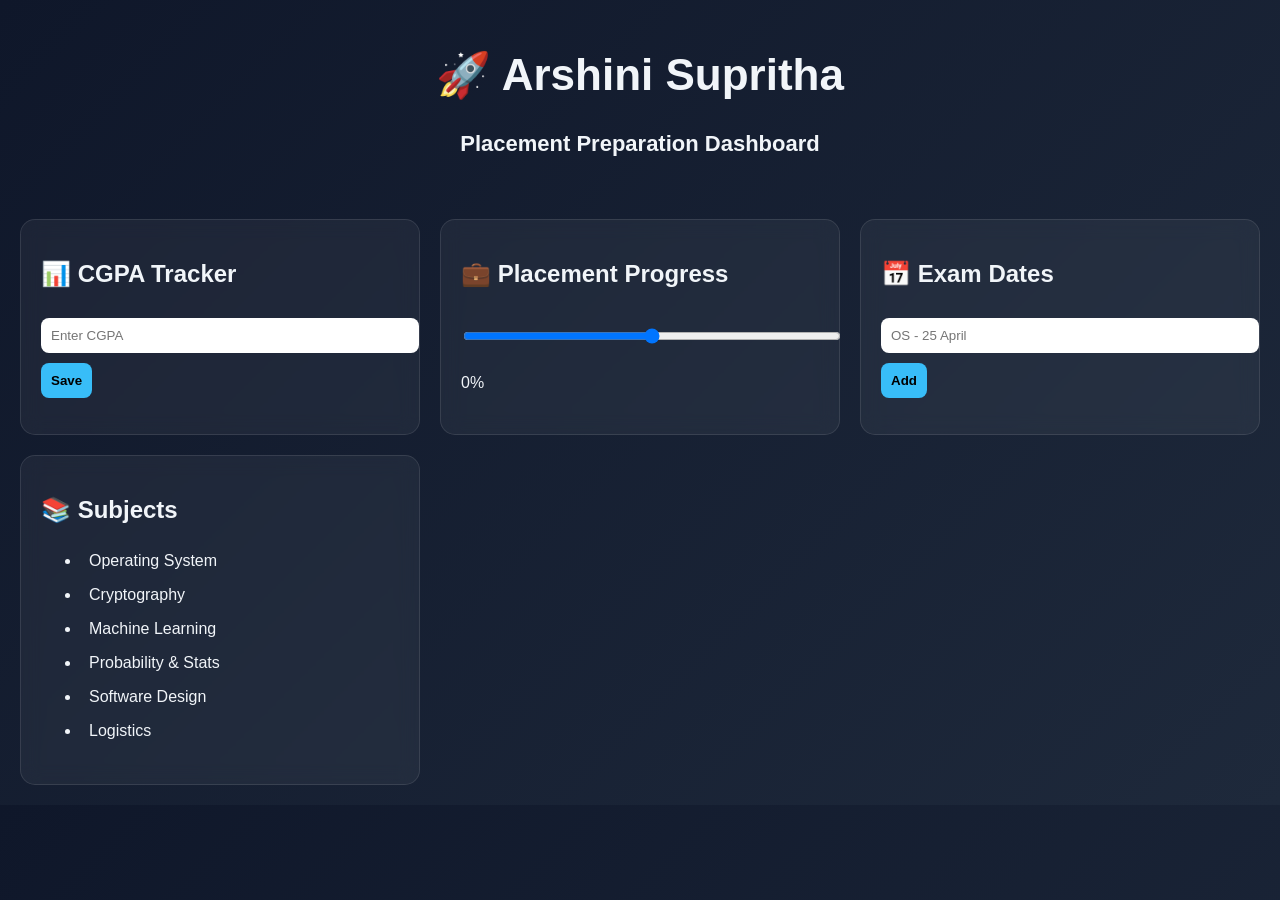
<file: index.html>
<!DOCTYPE html>
<html>
<head>
  <title>Arshini Supritha Dashboard</title>
  <link rel="stylesheet" href="style.css">
</head>
<body>

<header>
  <h1>🚀 Arshini Supritha</h1>
  <p>Placement Preparation Dashboard</p>
</header>

<div class="grid">

  <div class="card">
    <h2>📊 CGPA Tracker</h2>
    <input type="number" id="cgpaInput" placeholder="Enter CGPA">
    <button onclick="saveCGPA()">Save</button>
    <p id="cgpaDisplay"></p>
  </div>

  <div class="card">
    <h2>💼 Placement Progress</h2>
    <input type="range" id="progress" min="0" max="100">
    <p id="progressValue">0%</p>
  </div>

  <div class="card">
    <h2>📅 Exam Dates</h2>
    <input type="text" id="examInput" placeholder="OS - 25 April">
    <button onclick="addExam()">Add</button>
    <ul id="examList"></ul>
  </div>

  <div class="card">
    <h2>📚 Subjects</h2>
    <ul>
      <li onclick="openSubject('os')">Operating System</li>
      <li onclick="openSubject('crypto')">Cryptography</li>
      <li onclick="openSubject('ml')">Machine Learning</li>
      <li onclick="openSubject('prob')">Probability & Stats</li>
      <li onclick="openSubject('sdd')">Software Design</li>
      <li onclick="openSubject('log')">Logistics</li>
    </ul>
  </div>

</div>

<script src="script.js"></script>
</body>
</html>
</file>
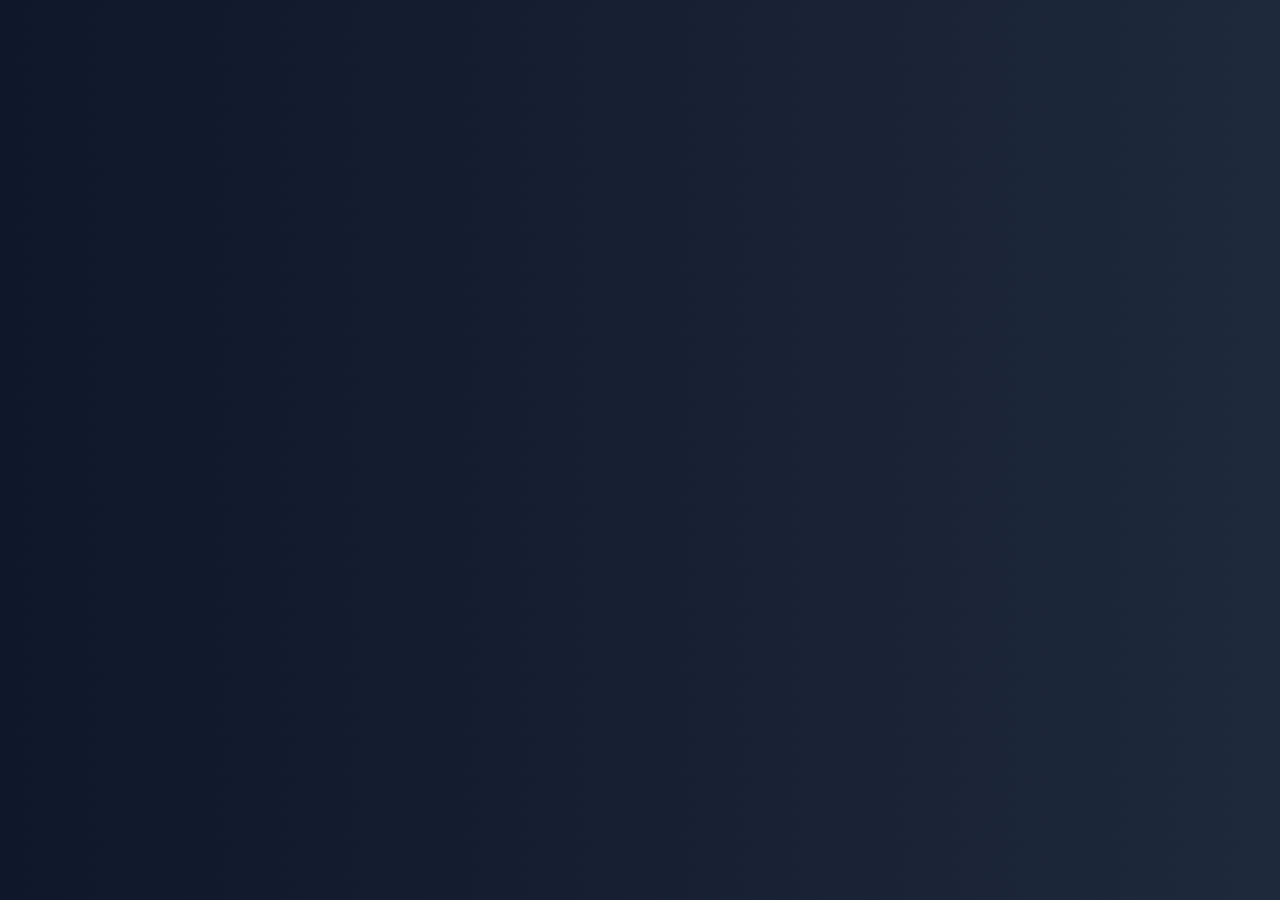
<file: subject.html>
<!DOCTYPE html>
<html>
<head>
  <title>Subject</title>
  <link rel="stylesheet" href="style.css">
</head>
<body>

<h1 id="subjectTitle"></h1>

<div id="modules"></div>

<script src="data.js"></script>
<script src="script.js"></script>

</body>
</html>
</file>
<file: style.css>
body {
  margin: 0;
  font-family: 'Poppins', sans-serif;
  background: linear-gradient(135deg, #0f172a, #1e293b);
  color: #f1f5f9;
}

/* HEADER */
header {
  text-align: center;
  padding: 20px;
  font-size: 22px;
  font-weight: bold;
}

/* GRID */
.grid {
  display: grid;
  grid-template-columns: repeat(auto-fit, minmax(300px, 1fr));
  gap: 20px;
  padding: 20px;
}

/* CARD */
.card {
  background: rgba(255, 255, 255, 0.05);
  backdrop-filter: blur(10px);
  padding: 20px;
  border-radius: 15px;
  transition: 0.3s;
  border: 1px solid rgba(255,255,255,0.1);
}

.card:hover {
  transform: translateY(-5px);
}

/* BUTTON */
button {
  margin-top: 10px;
  padding: 10px;
  background: #38bdf8;
  border: none;
  border-radius: 8px;
  cursor: pointer;
  color: black;
  font-weight: bold;
}

button:hover {
  background: #0ea5e9;
}

/* INPUT */
input, textarea {
  width: 100%;
  padding: 10px;
  margin-top: 10px;
  border-radius: 8px;
  border: none;
  outline: none;
}

/* SUBJECT LIST */
ul li {
  padding: 8px;
  border-radius: 8px;
  transition: 0.2s;
}

ul li:hover {
  background: #334155;
}

/* MODULE */
.module {
  background: rgba(255,255,255,0.05);
  margin: 15px;
  padding: 15px;
  border-radius: 12px;
  transition: 0.2s;
}

.module:hover {
  background: #334155;
}

/* LINKS */
a {
  color: #38bdf8;
  text-decoration: none;
}
</file>
